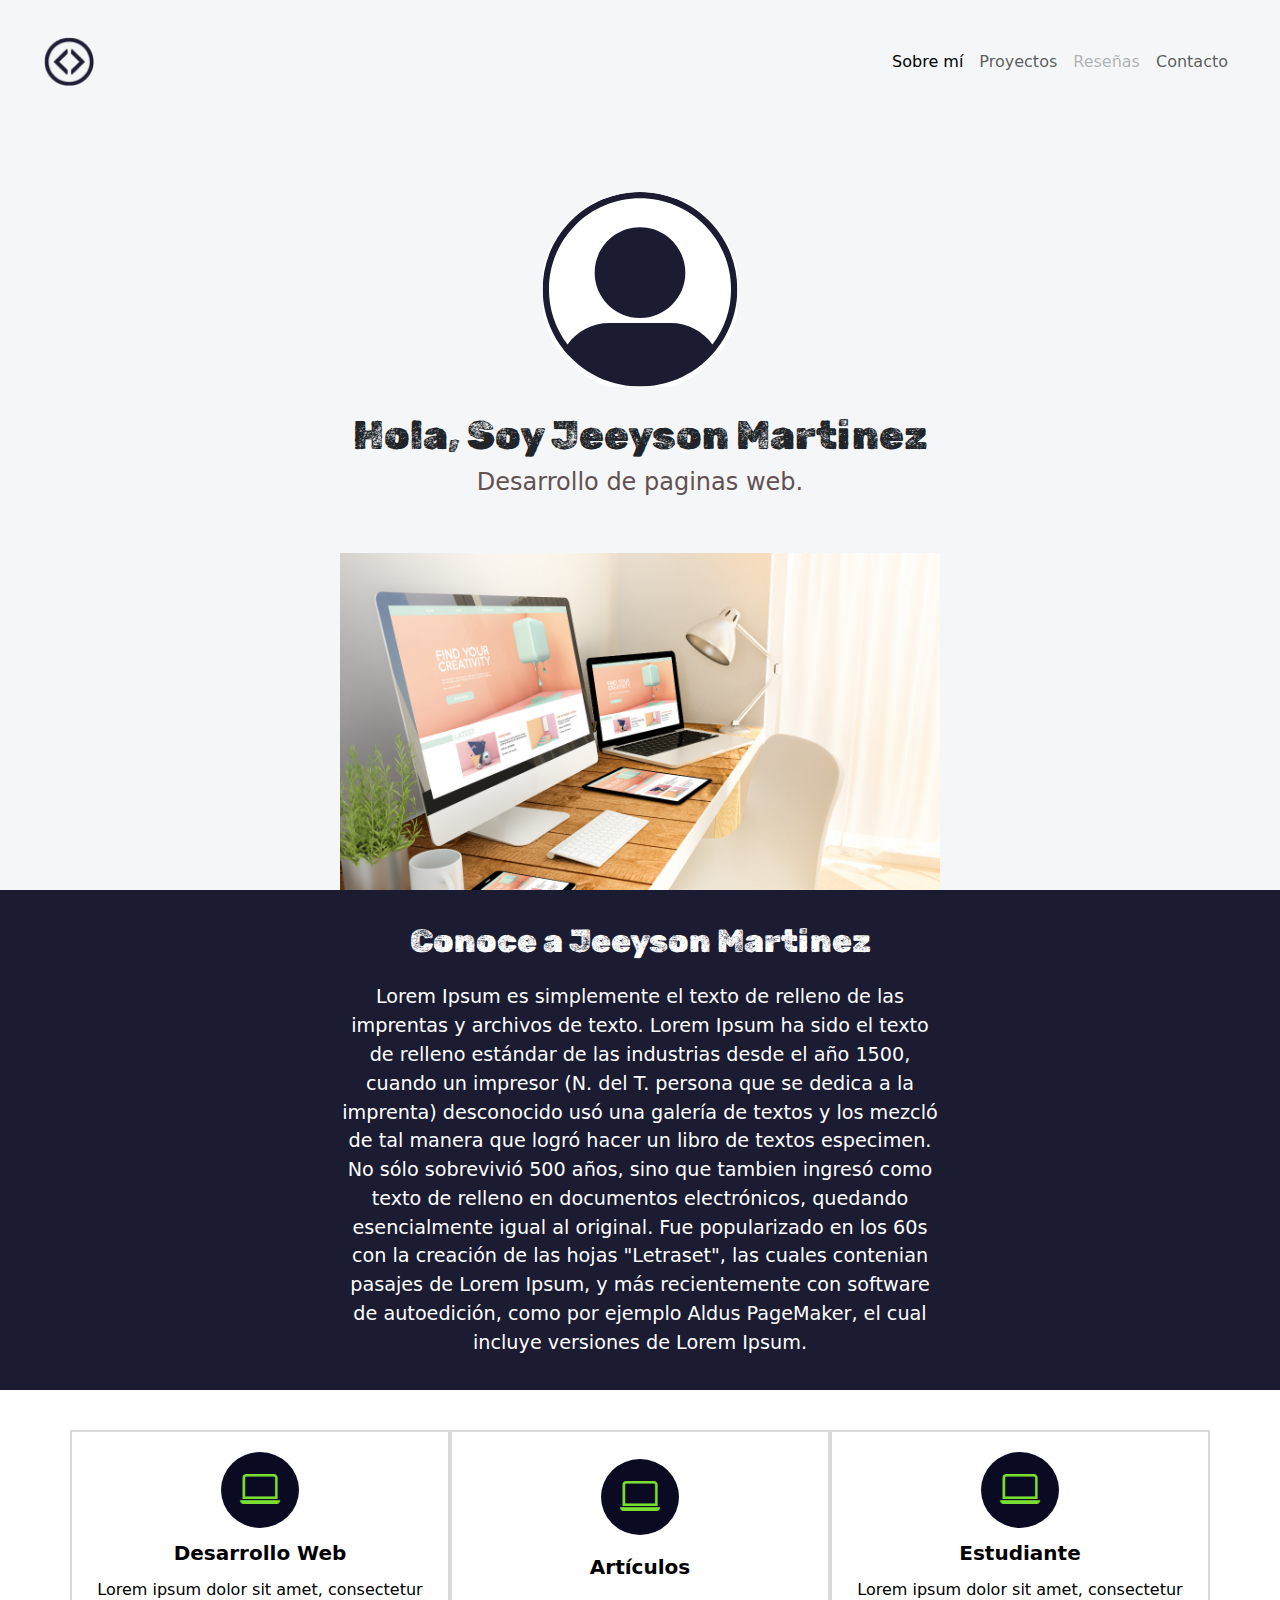
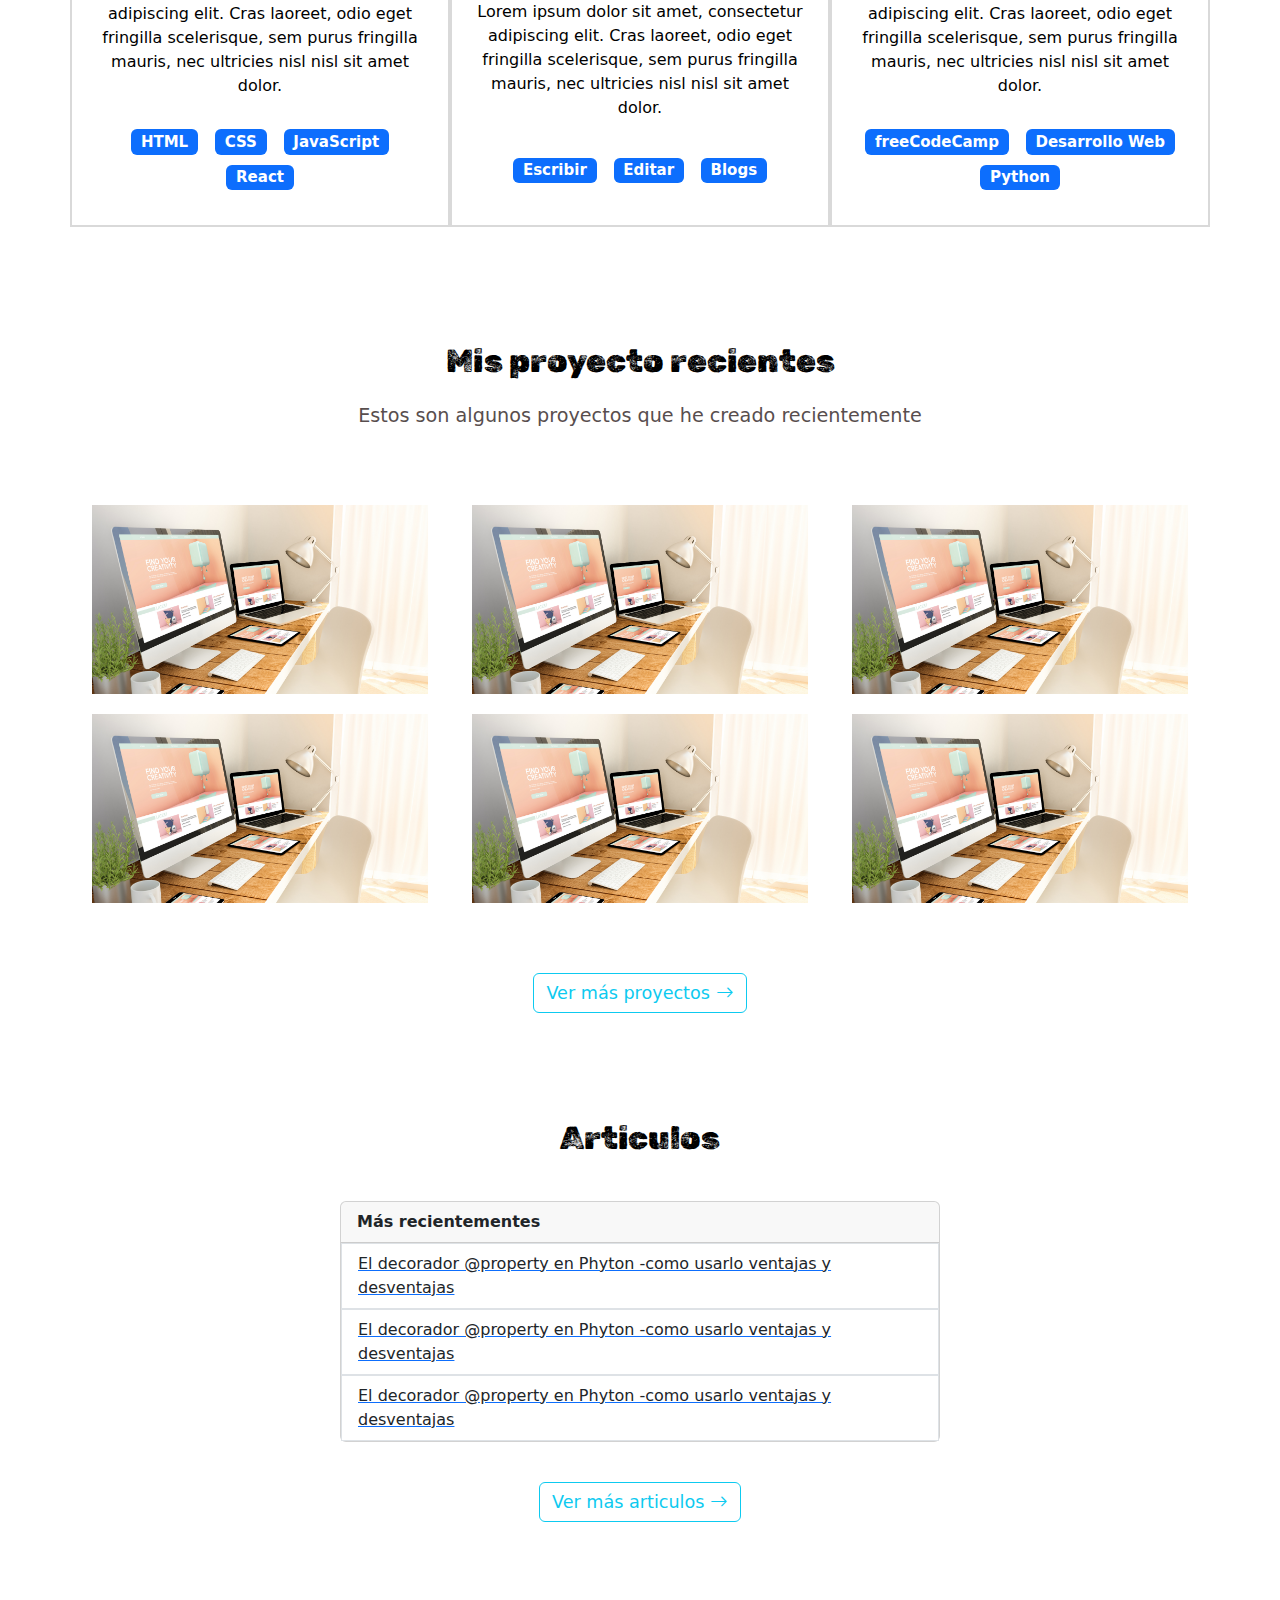
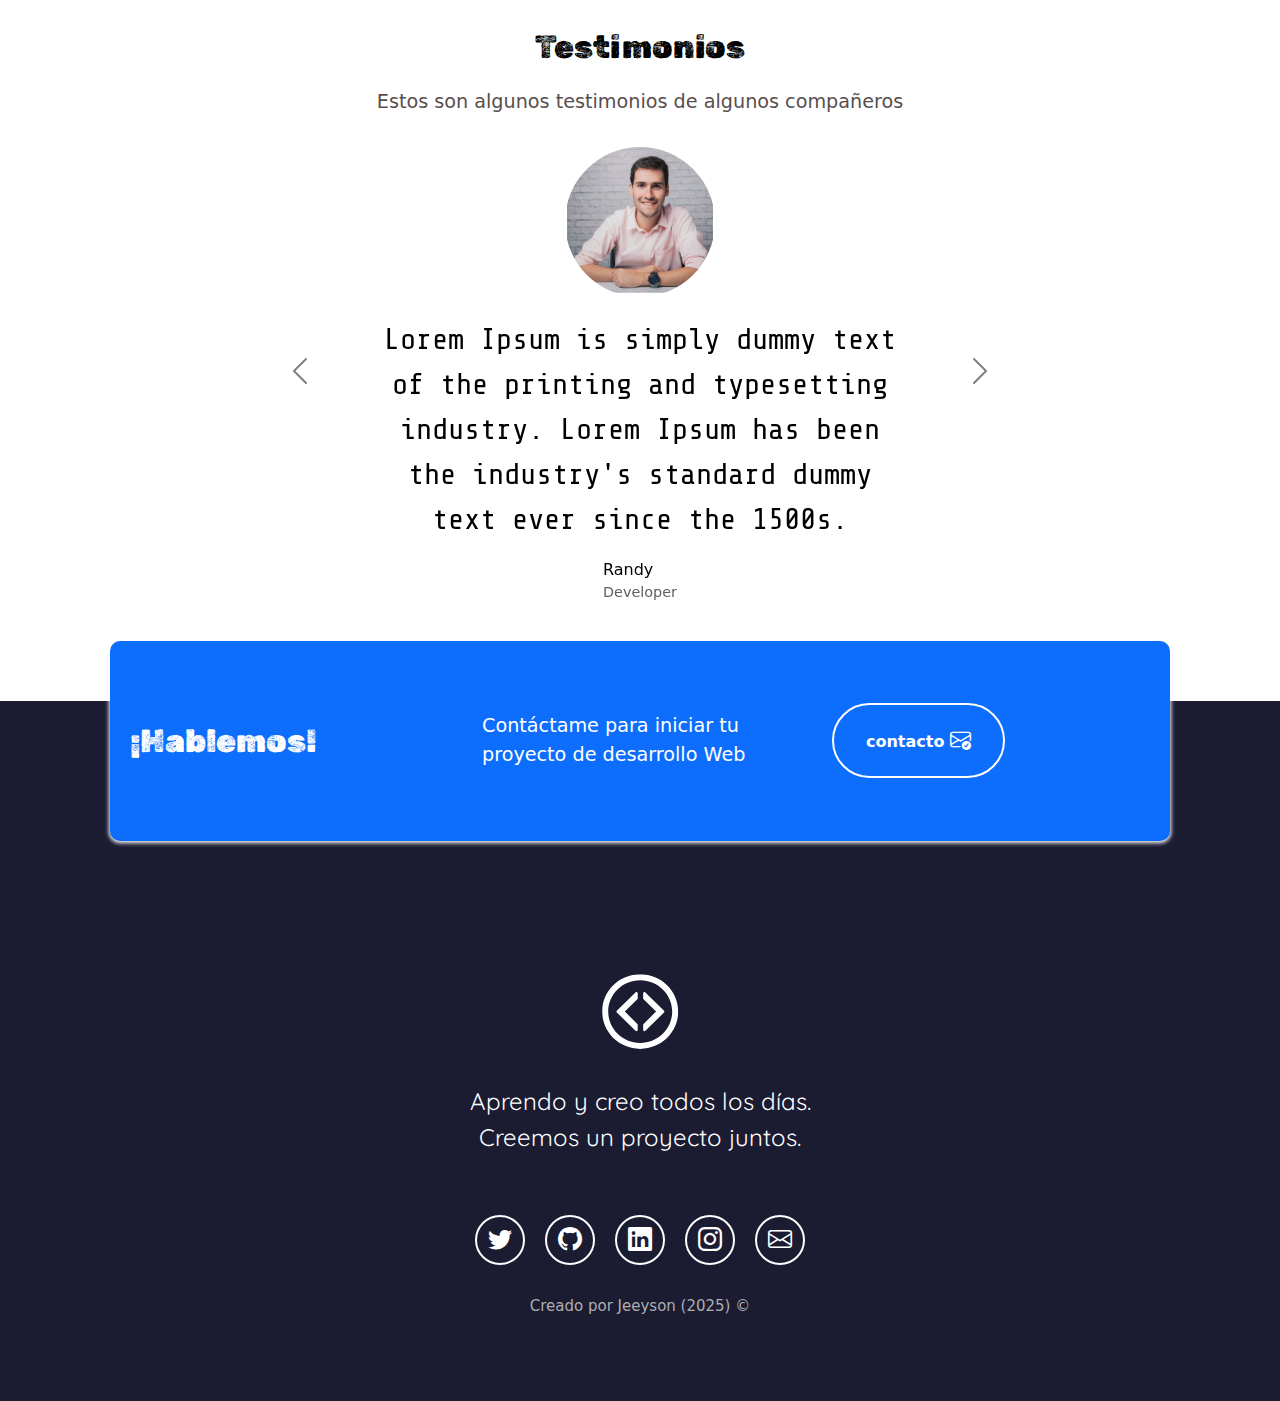
<file: Tarea3/index.html>
<!DOCTYPE html>
<html lang="es">
  <head>
    <meta charset="UTF-8" />
    <meta name="author" content="Jeeyson MZ" />
    <meta
      name="description"
      content="Portafolio de desarrolo web de Jeeyson MZ"
    />
    <meta name="keywords" content="HTML, CSS, JAVA, .NET" />
    <meta name="viewport" content="width=device-width, initial-scale=1.0" />
    <!--bootstrap-->
    <link
      href="https://cdn.jsdelivr.net/npm/bootstrap@5.3.3/dist/css/bootstrap.min.css"
      rel="stylesheet"
      integrity="sha384-QWTKZyjpPEjISv5WaRU9OFeRpok6YctnYmDr5pNlyT2bRjXh0JMhjY6hW+ALEwIH"
      crossorigin="anonymous"
    />
    <link rel="stylesheet" href="https://cdn.jsdelivr.net/npm/bootstrap-icons@1.11.3/font/bootstrap-icons.min.css">
    <!--CSS-->
    <link rel="stylesheet" href="Css/style.css" />

    <link rel="icon" href="img/icono.png" type="image/x-icon" />
    <!--Titulo-->
    <title>Jeeyson MZ | Desarrollo web Front-end</title>
    <link rel="preconnect" href="https://fonts.googleapis.com">
    <link rel="preconnect" href="https://fonts.gstatic.com" crossorigin>
    <link href="https://fonts.googleapis.com/css2?family=Quicksand:wght@300..700&family=Rubik+Dirt&family=Share+Tech+Mono&display=swap" rel="stylesheet">
  </head>
  <body>
    <!--Barra de navegacion con boostrap-->
    <nav class="navbar navbar-expand-md navbar-light">
      <div class="container-fluid">
        <button
          class="navbar-toggler"
          type="button"
          data-bs-toggle="collapse"
          data-bs-target="#navbarTogglerDemo01"
          aria-controls="navbarTogglerDemo01"
          aria-expanded="false"
          aria-label="Toggle navigation"
        >
          <span class="navbar-toggler-icon"></span>
        </button>
        <div class="collapse navbar-collapse" id="navbar-toggler">
          <a class="navbar-brand" href="#"
            ><img src="img/icono.png" width="50" alt="Logo de la pagina web"
          /></a>
          <ul
            class="navbar-nav d-flex justify-content-center align-items-center"
          >
            <li class="nav-item">
              <a class="nav-link active" aria-current="page" href="#"
                >Sobre mí</a
              >
            </li>
            <li class="nav-item">
              <a class="nav-link" href="#">Proyectos</a>
            </li>
            <li class="nav-item">
              <a class="nav-link disabled" aria-disabled="true">Reseñas</a>
            </li>

            <li class="nav-item">
              <a class="nav-link" href="#">Contacto</a>
            </li>
          </ul>
        </div>
      </div>
    </nav>
    
    <!--Seccion Hero-->
    <section class="hero align-items-stretch">
      <div
        class="hero-principal d-flex flex-column justify-content-center align-items-center"
      >
        <img
          class="hero-imagen-desarrollador rounded-circle"
          src="img/desarrollador-ejemplo.svg"
          alt="Imagen de desarrollo"
        />
        <h1>Hola, Soy Jeeyson Martinez</h1>
        <h2>Desarrollo de paginas web.</h2>
      </div>
      <div class=" hero-inferior">
        <img class="hero-inferior-imagen img-fluid"
         src="img/proyecto2.png" alt="Imagen de desarrollo web">
      </div>
    </section>
    <section class="sobre-mi seccion-oscura">
        <div class="contenedor">
            <h2 class="seccion-titulo ">
            Conoce a Jeeyson Martinez
            </h2>
            <p class="seccion-texto">Lorem Ipsum es simplemente el texto de relleno de las imprentas y archivos de texto. Lorem Ipsum ha sido el texto de relleno estándar de las industrias desde el año 1500, cuando un impresor (N. del T. persona que se dedica a la imprenta) desconocido usó una galería de textos y los mezcló de tal manera que logró hacer un libro de textos especimen. No sólo sobrevivió 500 años, sino que tambien ingresó como texto de relleno en documentos electrónicos, quedando esencialmente igual al original. Fue popularizado en los 60s con la creación de las hojas "Letraset", las cuales contenian pasajes de Lorem Ipsum, y más recientemente con software de autoedición, como por ejemplo Aldus PageMaker, el cual incluye versiones de Lorem Ipsum.</p>
        </div>
    </section>
  <!-- Experiencia -->
  <section class="experiencia seccion-clara">
    <div class="container text-center">
      <div class="row">
        <!-- Desarrollo Web -->
        <div class="columna col-12 col-md-4">
          <i class="bi bi-laptop"></i>
          <p class="experiencia-titulo">Desarrollo Web</p>
          <p>Lorem ipsum dolor sit amet, consectetur adipiscing elit. Cras laoreet, odio eget fringilla scelerisque, sem purus fringilla mauris, nec ultricies nisl nisl sit amet dolor. </p>
          <div class="badges-contenedor">
            <span class="badge text-bg-primary">HTML</span>
            <span class="badge text-bg-primary">CSS</span>
            <span class="badge text-bg-primary">JavaScript</span>
            <span class="badge text-bg-primary">React</span>
          </div>
        </div>
        <!-- Articulos -->
        <div class="columna col-12 col-md-4">
          <i class="bi bi-laptop"></i>
          <p class="experiencia-titulo">Artículos</p>
          <p>Lorem ipsum dolor sit amet, consectetur adipiscing elit. Cras laoreet, odio eget fringilla scelerisque, sem purus fringilla mauris, nec ultricies nisl nisl sit amet dolor. </p>
          <div class="badges-contenedor">
            <span class="badge text-bg-primary">Escribir</span>
            <span class="badge text-bg-primary">Editar</span>
            <span class="badge text-bg-primary">Blogs</span>
          </div>
        </div>
        <!-- Estudiante -->
        <div class="columna col-12 col-md-4">
          <i class="bi bi-laptop"></i>
          <p class="experiencia-titulo">Estudiante</p>
          <p>Lorem ipsum dolor sit amet, consectetur adipiscing elit. Cras laoreet, odio eget fringilla scelerisque, sem purus fringilla mauris, nec ultricies nisl nisl sit amet dolor. </p>
          <div class="badges-contenedor">
            <span class="badge text-bg-primary">freeCodeCamp</span>
            <span class="badge text-bg-primary">Desarrollo Web</span>
            <span class="badge text-bg-primary">Python</span>
          </div>
        </div>
      </div>
    </div>
  </section>

    <!--Proyectos-->
    <section class="proyectos-recientes seccion-clara d-flex flex-column">
    <h2 class="seccion-titulo texto-negro">Mis proyecto recientes</h2>
    <h3 class="seccion-descripcion">Estos son algunos proyectos que he creado recientemente</h3>
      <!--Galeria de proyectos-->
      <div class="container text-center proyectos-contenedor">
        <div class="row">
          
          <div class="col-12 col-md-6 col-lg-4">
            <div class="proyecto">
              <img src="img/proyecto2.png" alt="">
              <div class="overlay">
                <p>Proyecto 1</p>
                <div class="iconos-contenedor">
                 <a href="https://github.com/" target="_blank" rel="noopener noreferrer">
                  <i class="bi bi-github"></i>
                 </a>
                 <a href="https://www.freecodecamp.org/" target="_blank" rel="noopener noreferrer">
                  <i class="bi bi-laptop"></i>
                 </a>
                </div>
              </div>
              
             
            </div>
          </div>
          <div class="col-12 col-md-6 col-lg-4">
            <div class="proyecto">
              <img src="img/proyecto2.png" alt="">
              <div class="overlay">
                <p>Proyecto 1</p>
                <div class="iconos-contenedor">
                 <a href="https://github.com/" target="_blank" rel="noopener noreferrer">
                  <i class="bi bi-github"></i>
                 </a>
                 <a href="https://www.freecodecamp.org/" target="_blank" rel="noopener noreferrer">
                  <i class="bi bi-laptop"></i>
                 </a>
                </div>
              </div>
              
             
            </div>
          </div>
          <div class="col-12 col-md-6 col-lg-4">
            <div class="proyecto">
              <img src="img/proyecto2.png" alt="">
              <div class="overlay">
                <p>Proyecto 1</p>
                <div class="iconos-contenedor">
                 <a href="https://github.com/" target="_blank" rel="noopener noreferrer">
                  <i class="bi bi-github"></i>
                 </a>
                 <a href="https://www.freecodecamp.org/" target="_blank" rel="noopener noreferrer">
                  <i class="bi bi-laptop"></i>
                 </a>
                </div>
              </div>
              
             
            </div>
          </div>
          <div class="col-12 col-md-6 col-lg-4">
            <div class="proyecto">
              <img src="img/proyecto2.png" alt="">
              <div class="overlay">
                <p>Proyecto 1</p>
                <div class="iconos-contenedor">
                 <a href="https://github.com/" target="_blank" rel="noopener noreferrer">
                  <i class="bi bi-github"></i>
                 </a>
                 <a href="https://www.freecodecamp.org/" target="_blank" rel="noopener noreferrer">
                  <i class="bi bi-laptop"></i>
                 </a>
                </div>
              </div>
              
             
            </div>
          </div>
          <div class="col-12 col-md-6 col-lg-4">
            <div class="proyecto">
              <img src="img/proyecto2.png" alt="">
              <div class="overlay">
                <p>Proyecto 1</p>
                <div class="iconos-contenedor">
                 <a href="https://github.com/" target="_blank" rel="noopener noreferrer">
                  <i class="bi bi-github"></i>
                 </a>
                 <a href="https://www.freecodecamp.org/" target="_blank" rel="noopener noreferrer">
                  <i class="bi bi-laptop"></i>
                 </a>
                </div>
              </div>
              
             
            </div>
          </div>
          <div class="col-12 col-md-6 col-lg-4">
            <div class="proyecto">
              <img src="img/proyecto2.png" alt="">
              <div class="overlay">
                <p>Proyecto 1</p>
                <div class="iconos-contenedor">
                 <a href="https://github.com/" target="_blank" rel="noopener noreferrer">
                  <i class="bi bi-github"></i>
                 </a>
                 <a href="https://www.freecodecamp.org/" target="_blank" rel="noopener noreferrer">
                  <i class="bi bi-laptop"></i>
                 </a>
                </div>
              </div>
              
             
            </div>
          </div>
          
        </div>
      </div>
      <a href="https://github.com/" target="_blank" rel="nooper noreferrer"><button type="button" class="btn btn-outline-info">Ver más proyectos
        <i class="bi bi-arrow-right"></i></button></a>
      
    </section>
    <!-- Articulos-->
     <section class="articulos justify-content-center">
      <h2 class="seccion-titulo texto-negro">Articulos</h2>
      <div class="card" >
        <div class="card-header">
         Más recientementes
        </div>
        <ul class="list-group list-group-flush">
          <a href="https://www.freecodecamp.org/" target="_blank" rel="noopener noreferrer" >
            <li class="list-group-item">El decorador @property en Phyton -como usarlo ventajas y desventajas </li>
          </a>
          
          <a href="https://www.freecodecamp.org/" target="_blank" rel="noopener noreferrer" >
            <li class="list-group-item">El decorador @property en Phyton -como usarlo ventajas y desventajas </li>
          </a>
          <a href="https://www.freecodecamp.org/" target="_blank" rel="noopener noreferrer" >
            <li class="list-group-item">El decorador @property en Phyton -como usarlo ventajas y desventajas </li>
          </a>
        </ul>
      </div>
      <a href="https://github.com/" target="_blank" rel="nooper noreferrer"><button type="button" class="btn btn-outline-info">Ver más articulos
        <i class="bi bi-arrow-right"></i></button></a>
      
     </section>
     <section class="testimonios seccion-clara">
    <h2 class="seccion-titulo">Testimonios</h2>
    <h3  class="seccion-descripcion">Estos son algunos testimonios de algunos compañeros</h3>

    <div id="testimonios-carrusel" class="carousel carousel-dark  slide" data-bs-ride="carousel">
      <div class="carousel-inner">
        <div class="carousel-item active" data-bs-interval="10000">
         <div class="container">
          <img class="testimonio-imagen rounded-circle" src="img/cliente1.svg" alt="Foto o imagen">
          <p class="testimonio-texto">Lorem Ipsum is simply dummy text of the printing and typesetting industry. Lorem Ipsum has been the industry's standard dummy text ever since the 1500s.</p>
          <div class="testimonio-info">
            <p class="cliente">Randy</p>
            <p class="cargo">Developer</p>
          </div>
         </div>
        </div>
        <div class="carousel-item" data-bs-interval="2000">
          <div class="container">
            <img class="testimonio-imagen rounded-circle" src="img/cliente2.svg" alt="Foto o imagen">
            <p class="testimonio-texto">Lorem Ipsum is simply dummy text of the printing and typesetting industry. Lorem Ipsum has been the industry's standard dummy text ever since the 1500s.</p>
            <div class="testimonio-info">
              <p class="cliente">Randy</p>
              <p class="cargo">Developer</p>
            </div>
           </div>
        </div>
        <div class="carousel-item">
          <div class="container">
            <img class="testimonio-imagen rounded-circle" src="img/cliente3.svg" alt="Foto o imagen">
            <p class="testimonio-texto">Lorem Ipsum is simply dummy text of the printing and typesetting industry. Lorem Ipsum has been the industry's standard dummy text ever since the 1500s.</p>
            <div class="testimonio-info">
              <p class="cliente">Randy</p>
              <p class="cargo">Developer</p>
            </div>
           </div>
        </div>
      </div>
      <button class="carousel-control-prev" type="button" data-bs-target="#testimonios-carrusel" data-bs-slide="prev">
        <span class="carousel-control-prev-icon" aria-hidden="true"></span>
        <span class="visually-hidden">Previous</span>
      </button>
      <button class="carousel-control-next" type="button" data-bs-target="#testimonios-carrusel" data-bs-slide="next">
        <span class="carousel-control-next-icon" aria-hidden="true"></span>
        <span class="visually-hidden">Next</span>
      </button>
    </div>
     </section>
     <!--contacto-->
     <section class="contacto seccion-oscura">
      <div class="container">
        <div class="container next-center d-flex rectangulo justify-content-evenly">
          <div class="row">
           <div class="col-12 col-md-4  seccion-titulo">
            ¡Hablemos!
           </div> 
           <div class="col-12 col-md-4 descripcion">
            Contáctame para iniciar tu proyecto de desarrollo Web
           </div>
           <div class="col-12 col-md-4">
            <a href="mailto:jasonezezel@gmail.com">
              <button type="button">
                contacto
                <i class="bi bi-envelope-check"></i>
              </button>
            </a>
           </div>
          </div>

        </div>
      </div>
     </section>
     <footer class="seccion-oscura d-flex flex-column align-items-center justify-content-center"> 
      <img class="footer-logo" src="img/icono-blanco.svg" alt="Logo del portafolio">
      <p class="footer-texto text-center">Aprendo y creo todos los días.<br>Creemos un proyecto juntos.</p>
      <div class="iconos-redes-sociales d-flex flex-wrap align-items-center justify-content-center">
        <a href="https://twitter.com/freecodecampES" target="_blank" rel="noopener noreferrer">
          <i class="bi bi-twitter"></i>
        </a>
        <a href="https://github.com/freeCodeCamp/freeCodeCamp" target="_blank" rel="noopener noreferrer">
          <i class="bi bi-github"></i>
        </a>
        <a href="https://www.linkedin.com/" target="_blank" rel="noopener noreferrer">
          <i class="bi bi-linkedin"></i>
        </a>
        <a href="https://www.instagram.com/freecodecamp/" target="_blank" rel="noopener noreferrer">
          <i class="bi bi-instagram"></i>
        </a>
        <a href="mailto:janedoe@micorreo.com" target="_blank" rel="noopener noreferrer">
          <i class="bi bi-envelope"></i>
        </a>
      </div>
      <div class="derechos-de-autor">Creado por Jeeyson (2025) &#169;</div>
    </footer>
    <script
      src="https://cdn.jsdelivr.net/npm/bootstrap@5.3.3/dist/js/bootstrap.bundle.min.js"
      integrity="sha384-YvpcrYf0tY3lHB60NNkmXc5s9fDVZLESaAA55NDzOxhy9GkcIdslK1eN7N6jIeHz"
      crossorigin="anonymous"
    ></script>
  </body>
</html>
</file>
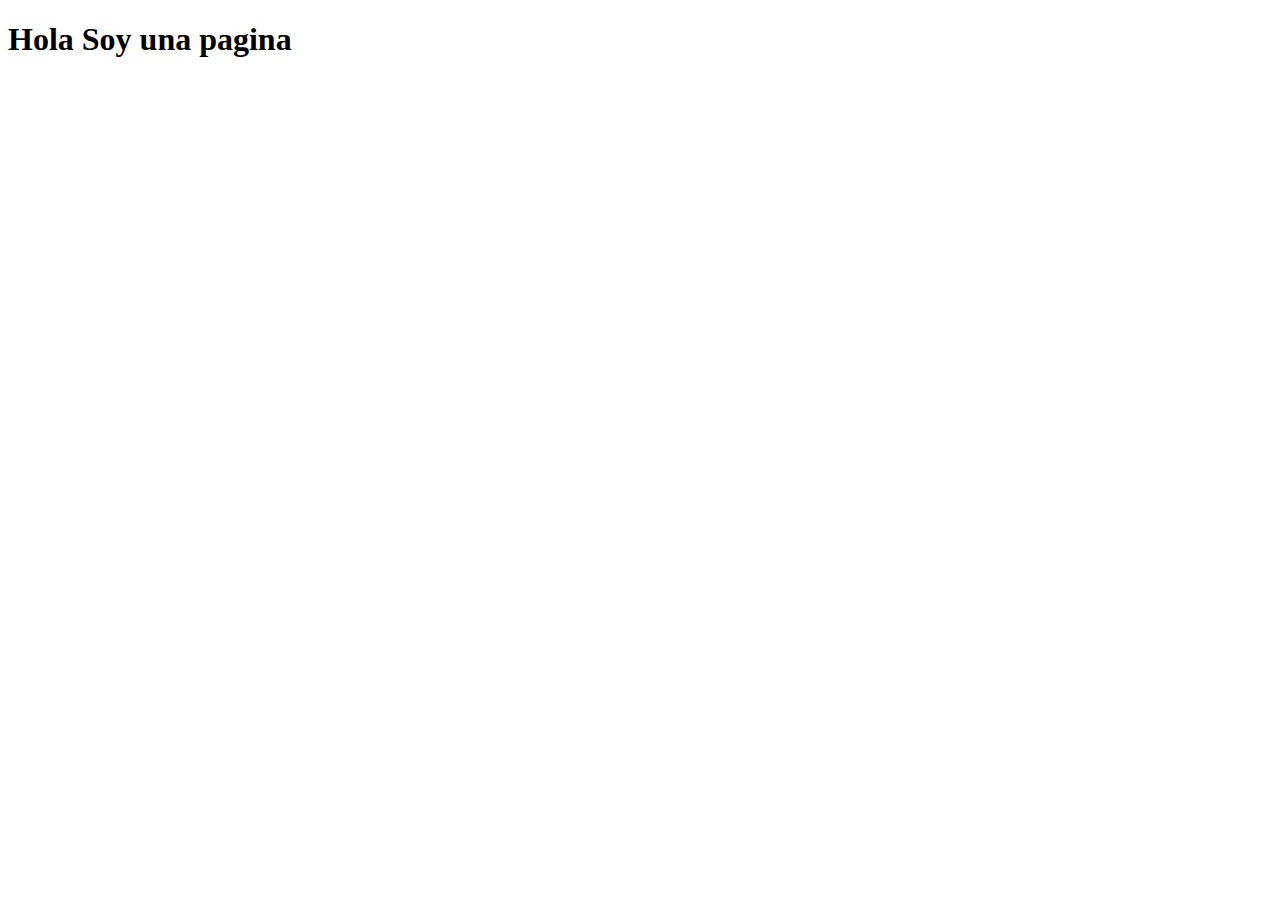
<file: pagina.html>
<!DOCTYPE html>
<html lang="en">
<head>
    <meta charset="UTF-8">
    <meta name="viewport" content="width=device-width, initial-scale=1.0">
    <title>Document</title>
</head>
<body>
    <H1>Hola Soy una pagina</H1>
</body>
</html>
</file>
<file: Tarea3/Css/style.css>
.rubik-dirt-regular {
    font-family: "Rubik Dirt";
    font-weight: 400;
    font-style: normal;
  }
  
/*Estilos generales*/
section{
    display: flex;
    flex-direction: column;
    align-items: center;
    justify-content: center;
}
h1{
    font-size: 2.5rem;
    font-family: 'Rubik Dirt',cursive;
}

/*Barra de navegacion*/
.navbar{
    padding: 2rem;
    background-color:#f5f6f7 ;
}
.navbar-collapse{
    align-items: center;
    justify-content: space-between;
}
.texto-negro{
    color: black;
}

.btn{
    font-size: 1.1rem;
    margin: 20px;
    
}
/*Seccion hero*/
.hero{
    background-color: #f5f6f7;
    min-height: 450px;
    text-align: center;

}
.hero-principal{
    padding: 3rem;

}

.hero-principal h2{
   font-size: 1.5rem;
   color: #615151;

}
.hero-imagen-desarrollador{
    width: 200px;
    height: 200px;
    margin: 20px;
}
/*Sobre mi*/
.sobre-mi{
    height: 500px;
    padding: 10px;
}
.sobre-mi .contenedor{
   max-width: 600px;
   text-align: center;
}
.seccion-oscura{
    color: white;
    background-color: #1b1b32;
}
.seccion-clara{
color: black;
background-color: white;
}
.seccion-titulo{
    font-size: 2rem;
    padding: 15px 0;
    font-family: 'Rubik Dirt',cursive;
}
.seccion-texto{
    font-size: 1.2rem;

}
.seccion-descripcion{
   font-size: 1.2rem;
    color: #584e4e;
}
/*Experiencia*/
.experiencia {
    padding: 40px 40px 60px 40px;
  }
.experiencia .columna {
    padding: 20px;
    border: 2px solid #8080804d;
    display: flex;
    flex-direction: column;
    align-items: center;
    justify-content: space-evenly;
    transition: all 0.2s ease-in;
  }
.experiencia .columna:hover {
    color: white;
    background-color: #1b1b32;
}



.experiencia-titulo {
    font-size: 20px;
    font-weight: bold;
    margin: 10px 0;
}

.badges-contenedor {
    font-size: 20px;
    font-weight: bold;
    margin: 10px 0;
  }
.badge {
    margin: 5px;
  
}

.experiencia i {
    font-size: 2.5rem;
    color: #7ade30;
    background-color: #0a0a23;
    padding: 8px 19px;
    border-radius: 50%;
  }
/*Proyectos*/
.proyectos-recientes{
    padding: 40px;

}
.proyectos-recientes img{
    height: 100%;
    width: 100%;
    padding:10px ;
    border-radius: 10px;
    display: block;
    transition: all 0.2s ease;

}
.proyectos-contenedor{
    padding-top: 60px;
    margin-bottom: 40px;
}
.overlay{
    transition: all 0.2s ease;
    opacity: 0;
    position: absolute;
    top: 50%;
    left: 50%;
    transform: translate(-50%,-50%);
    text-align: center;
}
.overlay p{
    font-size: 25px;
    font-weight: bold;
    margin-bottom: 0;
}
.proyecto{
    position: relative;
}
.proyecto:hover img{
    opacity: 0.2; 
    
 }

.proyecto:hover .overlay{
   opacity: 1; 

}
.overlay .iconos-contenedor{
    display: flex;

}
.overlay i{
   color: black; 
   font-size: 60px;
   margin: 10px;
}
/*Articulos*/
.articulos {
    min-height: 500px;
    padding: 30px;
    

}
.articulos .card{
width: 80%;
max-width: 600px;
margin: 20px;

}
.articulos .card-header{
    font-weight: bold;
}
.testimonios{
    padding: 40px 40px 80px 40px;

}
.testimonios .carousel{
    max-width: 800px;
}
.carousel-item{
    height: 500px;
}

.carousel-item .container{
 width: 100%;
 height: 100%;
 display: flex;
 flex-direction: column;
 align-items: center;
 justify-content: center;
}
.testimonio-imagen{
    height: 150px;
    width: 150px;
    margin: 10px 10px 20px 10px;
}
.testimonio-texto{
    max-width: 70%;
    font-size: 30px;
    text-align: center;
    font-family: 'Share Tech Mono',monospace;
}
.testimonio-info p{
margin-bottom: 0;
}
.testimonio-footer .cliente{
   font-size: 1.2rem; 
}
.testimonio-info .cargo{
   font-size: 0.9rem;
   color: #656060; 
}
.contacto .container{
    max-width: 1100px;
    min-height:200px ;
    padding: 20px;
}
.contacto .rectangulo{
margin-top: -5rem;  
background-color: rgb(13,110, 253);
border-radius: 10px;
box-shadow: 0px 1px 4px 1px white;
}.contacto .container {
  max-width: 1100px;
  min-height: 200px;
  padding: 20px;
}

.contacto .rectangulo {
  margin-top: -5rem;
  background-color: rgb(13, 110, 253);
  border-radius: 10px;
  box-shadow: 0px 1px 4px 1px white;
}

.contacto .row {
  width: 100%;
  display: flex;
  align-items: center;
}

.contacto .descripcion {
  color: white;
  font-size: 1.2rem;
}

.contacto button {
  color: white;
  font-weight: bold;
  background-color: transparent;
  border: 2px solid white;
  padding: 1.25em 2em;
  margin: 10px;
  border-radius: 100px;
  transition: all 0.2s ease-in-out;
}

.contacto button:hover {
  background-color: white;
  color: black;
}

.contacto button i {
  color: white;
  font-size: 1.3rem;
  transition: all 0.2s ease-in-out;
}

.contacto button:hover i {
  color: black;
}
/*Pie de pagina*/
footer {
    min-height: 500px;
  }
  
  .footer-logo {
    height: 80px;
    width: 80px;
    margin: 10px;
  }
  
  .footer-texto {
    font-size: 1.5rem;
    padding: 20px;
    margin-bottom: 30px;
    font-family: 'Quicksand', sans-serif;
  }
  
  .iconos-redes-sociales a {
    width: 50px;
    height: 50px;
    display: flex;
    align-items: center;
    justify-content: center;
    padding: 2px;
    margin: 10px;
    border: 2px solid white;
    border-radius: 50%;
    transition: all 0.2s ease-in;
  }
  
  .iconos-redes-sociales i {
    color: white;
    font-size: 1.5rem;
    transition: all 0.2s ease-in;
  }
  
  .iconos-redes-sociales a:hover {
    background-color: white;
    border: 2px solid rgb(13, 110, 253);
  }
  
  .iconos-redes-sociales a:hover i {
    color: black;
  }
  
  .derechos-de-autor {
    font-size: 15px;
    color: #aeaeae;
    padding: 20px;
  }
  
/*Adaptable responsivo*/
@media  (max-width:767px) {
    .navbar-brand{
        display: none;
    }
}

@media (min-width:700px) {
    .hero-inferior-imagen{
        max-width: 600px;

    }
}
</file>
